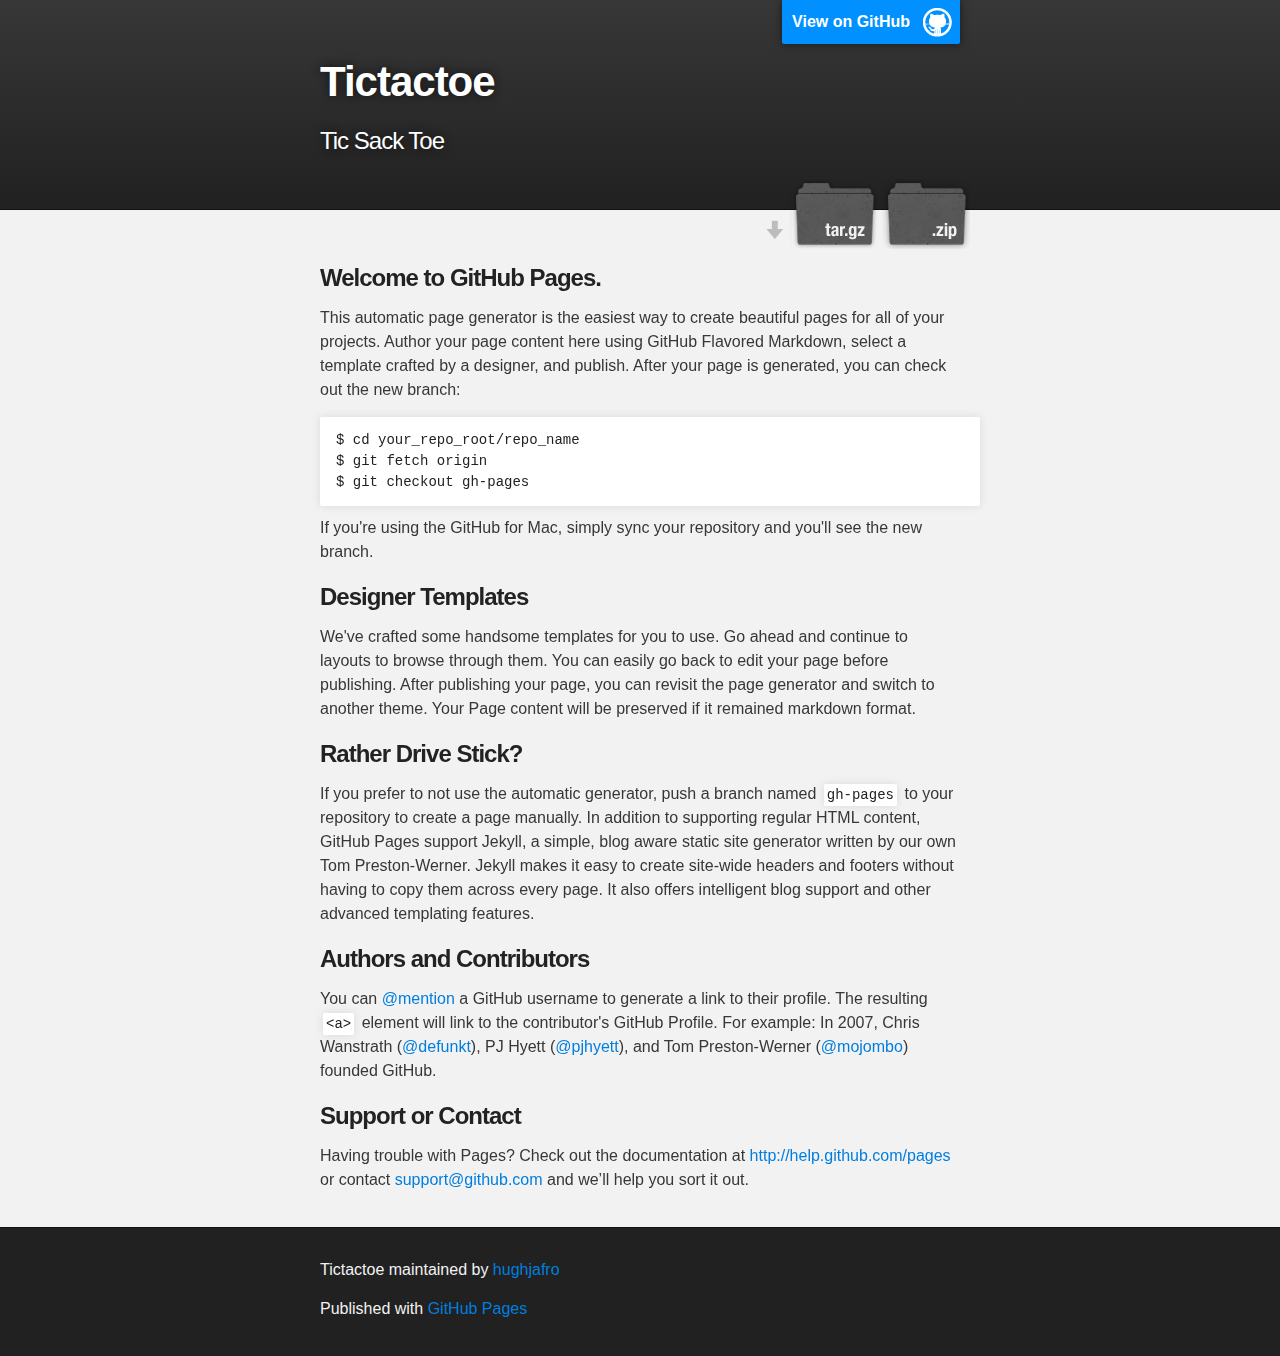
<file: index.html>
<!DOCTYPE html>
<html>

  <head>
    <meta charset='utf-8' />
    <meta http-equiv="X-UA-Compatible" content="chrome=1" />
    <meta name="description" content="Tictactoe : Tic Sack Toe" />

    <link rel="stylesheet" type="text/css" media="screen" href="stylesheets/stylesheet.css">

    <title>Tictactoe</title>
  </head>

  <body>

    <!-- HEADER -->
    <div id="header_wrap" class="outer">
        <header class="inner">
          <a id="forkme_banner" href="https://github.com/hughjafro/TicTacToe">View on GitHub</a>

          <h1 id="project_title">Tictactoe</h1>
          <h2 id="project_tagline">Tic Sack Toe</h2>

            <section id="downloads">
              <a class="zip_download_link" href="https://github.com/hughjafro/TicTacToe/zipball/master">Download this project as a .zip file</a>
              <a class="tar_download_link" href="https://github.com/hughjafro/TicTacToe/tarball/master">Download this project as a tar.gz file</a>
            </section>
        </header>
    </div>

    <!-- MAIN CONTENT -->
    <div id="main_content_wrap" class="outer">
      <section id="main_content" class="inner">
        <h3>
<a name="welcome-to-github-pages" class="anchor" href="#welcome-to-github-pages"><span class="octicon octicon-link"></span></a>Welcome to GitHub Pages.</h3>

<p>This automatic page generator is the easiest way to create beautiful pages for all of your projects. Author your page content here using GitHub Flavored Markdown, select a template crafted by a designer, and publish. After your page is generated, you can check out the new branch:</p>

<pre><code>$ cd your_repo_root/repo_name
$ git fetch origin
$ git checkout gh-pages
</code></pre>

<p>If you're using the GitHub for Mac, simply sync your repository and you'll see the new branch.</p>

<h3>
<a name="designer-templates" class="anchor" href="#designer-templates"><span class="octicon octicon-link"></span></a>Designer Templates</h3>

<p>We've crafted some handsome templates for you to use. Go ahead and continue to layouts to browse through them. You can easily go back to edit your page before publishing. After publishing your page, you can revisit the page generator and switch to another theme. Your Page content will be preserved if it remained markdown format.</p>

<h3>
<a name="rather-drive-stick" class="anchor" href="#rather-drive-stick"><span class="octicon octicon-link"></span></a>Rather Drive Stick?</h3>

<p>If you prefer to not use the automatic generator, push a branch named <code>gh-pages</code> to your repository to create a page manually. In addition to supporting regular HTML content, GitHub Pages support Jekyll, a simple, blog aware static site generator written by our own Tom Preston-Werner. Jekyll makes it easy to create site-wide headers and footers without having to copy them across every page. It also offers intelligent blog support and other advanced templating features.</p>

<h3>
<a name="authors-and-contributors" class="anchor" href="#authors-and-contributors"><span class="octicon octicon-link"></span></a>Authors and Contributors</h3>

<p>You can <a href="https://github.com/blog/821" class="user-mention">@mention</a> a GitHub username to generate a link to their profile. The resulting <code>&lt;a&gt;</code> element will link to the contributor's GitHub Profile. For example: In 2007, Chris Wanstrath (<a href="https://github.com/defunkt" class="user-mention">@defunkt</a>), PJ Hyett (<a href="https://github.com/pjhyett" class="user-mention">@pjhyett</a>), and Tom Preston-Werner (<a href="https://github.com/mojombo" class="user-mention">@mojombo</a>) founded GitHub.</p>

<h3>
<a name="support-or-contact" class="anchor" href="#support-or-contact"><span class="octicon octicon-link"></span></a>Support or Contact</h3>

<p>Having trouble with Pages? Check out the documentation at <a href="http://help.github.com/pages">http://help.github.com/pages</a> or contact <a href="mailto:support@github.com">support@github.com</a> and we’ll help you sort it out.</p>
      </section>
    </div>

    <!-- FOOTER  -->
    <div id="footer_wrap" class="outer">
      <footer class="inner">
        <p class="copyright">Tictactoe maintained by <a href="https://github.com/hughjafro">hughjafro</a></p>
        <p>Published with <a href="http://pages.github.com">GitHub Pages</a></p>
      </footer>
    </div>

    

  </body>
</html>
</file>
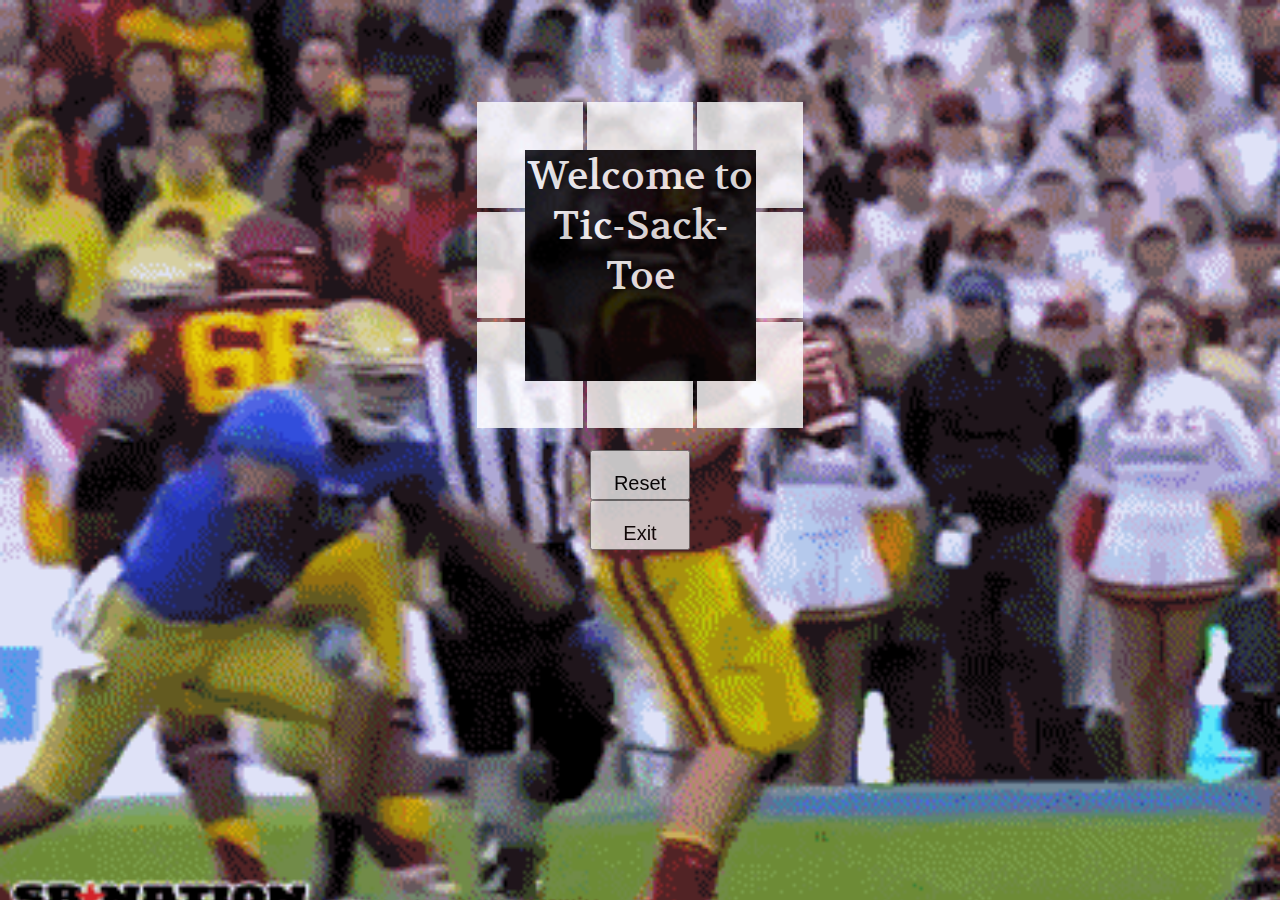
<file: TicTacToe.html>
<!DOCTYPE html>
<html>

<head>
	<link href='http://fonts.googleapis.com/css?family=Volkhov:400,700' rel='stylesheet' type='text/css'>
  <title>Tic Sack Toe</title>
  <link rel="stylesheet" type="text/css" href="ticstyle.css">
	<script type="text/javascript" src="script.js"></script>
	<script type="text/javascript">  
		// window.onload=function(){  
  // 		var thediv=document.getElementById("body");  
  //  		var imgarray = new Array("images/GIFBARKZ.gif", "images/clowney.gif", "images/michiganOU.gif");  
  //  		var spot =Math.floor(Math.random()* imgarry.length);  
  //  		thediv.style.background="url("+imgarray[spot]+")";  
		// 	}
	</script> 
  <style>
  .clear {clear: both;}

  </style>
</head>
	<header>
		
	</header>
	<script src="script.js"></script>

	<body id="body" onload="pageLoaded();">
		<div class="container">

			<div class="gamebox">

				<div class="popup" id="start">Welcome to Tic-Sack-Toe
					<div class="clear"></div>
				</div>

				<div class="popup" id="win">
					<div class="clear"></div>
					<div id="buttons">
						 <input class="buttons" type="button" id="btn1" value="Start Over" onclick="startPlayAgain()" />
						<input class="buttons" type="button" id="btn2" value="Give Up" onclick="navExit()" />
					</div>
				</div>

				<div class="popup" id="lose">You lose(r)
					<div class="clear"></div>
					<div id="buttons">
						 <input class="buttons" type="button" id="btn1" value="Start Over" onclick="startPlayAgain()" />
						<input class="buttons" type="button" id="btn2" value="Give Up" onclick="navExit()" />
					</div>
				</div>

				<div class="popup" id="tie">The game is a tie
					<div class="clear"></div>
					<div id="buttons">
						 <input class="buttons" type="button" id="btn1" value="Start Over" onclick="startPlayAgain()" />
						<input class="buttons" type="button" id="btn2" value="Give Up" onclick="navExit()" />
					</div>
				</div>

				<div class="row1">
					<div class="sqr" id="sqr1" onclick="playBox()"></div>
					<div class="sqr" id="sqr2" onclick="playBox()"></div>
					<div class="sqr" id="sqr3" onclick="playBox()"></div>
					<div class="clear"></div>
					</div>

				<div class="row2">
					<div class="sqr" id="sqr4" onclick="playBox()"></div>
					<div class="sqr" id="sqr5" onclick="playBox()"></div>
					<div class="sqr" id="sqr6" onclick="playBox()"></div>
					<div class="clear"></div>
				</div>

				<div class="row3">
					<div class="sqr" id="sqr7" onclick="playBox()"></div>
					<div class="sqr" id="sqr8" onclick="playBox()"></div>
					<div class="sqr" id="sqr9" onclick="playBox()"></div>
					<div class="clear"></div>
				</div>

					<div id="buttons">
						<input class="buttons" type="button" id="btn1" value="Reset" onclick="startPlayAgain()" />
						<input class="buttons" type="button" id="btn2" value="Exit" onclick="navExit()" />
					</div>
			</div>
		</div>
<script type="text/javascript">
//	doLoop();

</script>
	</body>

</html>
</file>
<file: stylesheets/stylesheet.css>
/*******************************************************************************
Slate Theme for GitHub Pages
by Jason Costello, @jsncostello
*******************************************************************************/

@import url(pygment_trac.css);

/*******************************************************************************
MeyerWeb Reset
*******************************************************************************/

html, body, div, span, applet, object, iframe,
h1, h2, h3, h4, h5, h6, p, blockquote, pre,
a, abbr, acronym, address, big, cite, code,
del, dfn, em, img, ins, kbd, q, s, samp,
small, strike, strong, sub, sup, tt, var,
b, u, i, center,
dl, dt, dd, ol, ul, li,
fieldset, form, label, legend,
table, caption, tbody, tfoot, thead, tr, th, td,
article, aside, canvas, details, embed,
figure, figcaption, footer, header, hgroup,
menu, nav, output, ruby, section, summary,
time, mark, audio, video {
  margin: 0;
  padding: 0;
  border: 0;
  font: inherit;
  vertical-align: baseline;
}

/* HTML5 display-role reset for older browsers */
article, aside, details, figcaption, figure,
footer, header, hgroup, menu, nav, section {
  display: block;
}

ol, ul {
  list-style: none;
}

blockquote, q {
}

table {
  border-collapse: collapse;
  border-spacing: 0;
}

/*******************************************************************************
Theme Styles
*******************************************************************************/

body {
  box-sizing: border-box;
  color:#373737;
  background: #212121;
  font-size: 16px;
  font-family: 'Myriad Pro', Calibri, Helvetica, Arial, sans-serif;
  line-height: 1.5;
  -webkit-font-smoothing: antialiased;
}

h1, h2, h3, h4, h5, h6 {
  margin: 10px 0;
  font-weight: 700;
  color:#222222;
  font-family: 'Lucida Grande', 'Calibri', Helvetica, Arial, sans-serif;
  letter-spacing: -1px;
}

h1 {
  font-size: 36px;
  font-weight: 700;
}

h2 {
  padding-bottom: 10px;
  font-size: 32px;
  background: url('../images/bg_hr.png') repeat-x bottom;
}

h3 {
  font-size: 24px;
}

h4 {
  font-size: 21px;
}

h5 {
  font-size: 18px;
}

h6 {
  font-size: 16px;
}

p {
  margin: 10px 0 15px 0;
}

footer p {
  color: #f2f2f2;
}

a {
  text-decoration: none;
  color: #007edf;
  text-shadow: none;

  transition: color 0.5s ease;
  transition: text-shadow 0.5s ease;
  -webkit-transition: color 0.5s ease;
  -webkit-transition: text-shadow 0.5s ease;
  -moz-transition: color 0.5s ease;
  -moz-transition: text-shadow 0.5s ease;
  -o-transition: color 0.5s ease;
  -o-transition: text-shadow 0.5s ease;
  -ms-transition: color 0.5s ease;
  -ms-transition: text-shadow 0.5s ease;
}

#main_content a:hover {
  color: #0069ba;
  text-shadow: #0090ff 0px 0px 2px;
}

footer a:hover {
  color: #43adff;
  text-shadow: #0090ff 0px 0px 2px;
}

em {
  font-style: italic;
}

strong {
  font-weight: bold;
}

img {
  position: relative;
  margin: 0 auto;
  max-width: 739px;
  padding: 5px;
  margin: 10px 0 10px 0;
  border: 1px solid #ebebeb;

  box-shadow: 0 0 5px #ebebeb;
  -webkit-box-shadow: 0 0 5px #ebebeb;
  -moz-box-shadow: 0 0 5px #ebebeb;
  -o-box-shadow: 0 0 5px #ebebeb;
  -ms-box-shadow: 0 0 5px #ebebeb;
}

pre, code {
  width: 100%;
  color: #222;
  background-color: #fff;

  font-family: Monaco, "Bitstream Vera Sans Mono", "Lucida Console", Terminal, monospace;
  font-size: 14px;

  border-radius: 2px;
  -moz-border-radius: 2px;
  -webkit-border-radius: 2px;



}

pre {
  width: 100%;
  padding: 10px;
  box-shadow: 0 0 10px rgba(0,0,0,.1);
  overflow: auto;
}

code {
  padding: 3px;
  margin: 0 3px;
  box-shadow: 0 0 10px rgba(0,0,0,.1);
}

pre code {
  display: block;
  box-shadow: none;
}

blockquote {
  color: #666;
  margin-bottom: 20px;
  padding: 0 0 0 20px;
  border-left: 3px solid #bbb;
}

ul, ol, dl {
  margin-bottom: 15px
}

ul li {
  list-style: inside;
  padding-left: 20px;
}

ol li {
  list-style: decimal inside;
  padding-left: 20px;
}

dl dt {
  font-weight: bold;
}

dl dd {
  padding-left: 20px;
  font-style: italic;
}

dl p {
  padding-left: 20px;
  font-style: italic;
}

hr {
  height: 1px;
  margin-bottom: 5px;
  border: none;
  background: url('../images/bg_hr.png') repeat-x center;
}

table {
  border: 1px solid #373737;
  margin-bottom: 20px;
  text-align: left;
 }

th {
  font-family: 'Lucida Grande', 'Helvetica Neue', Helvetica, Arial, sans-serif;
  padding: 10px;
  background: #373737;
  color: #fff;
 }

td {
  padding: 10px;
  border: 1px solid #373737;
 }

form {
  background: #f2f2f2;
  padding: 20px;
}

img {
  width: 100%;
  max-width: 100%;
}

/*******************************************************************************
Full-Width Styles
*******************************************************************************/

.outer {
  width: 100%;
}

.inner {
  position: relative;
  max-width: 640px;
  padding: 20px 10px;
  margin: 0 auto;
}

#forkme_banner {
  display: block;
  position: absolute;
  top:0;
  right: 10px;
  z-index: 10;
  padding: 10px 50px 10px 10px;
  color: #fff;
  background: url('../images/blacktocat.png') #0090ff no-repeat 95% 50%;
  font-weight: 700;
  box-shadow: 0 0 10px rgba(0,0,0,.5);
  border-bottom-left-radius: 2px;
  border-bottom-right-radius: 2px;
}

#header_wrap {
  background: #212121;
  background: -moz-linear-gradient(top, #373737, #212121);
  background: -webkit-linear-gradient(top, #373737, #212121);
  background: -ms-linear-gradient(top, #373737, #212121);
  background: -o-linear-gradient(top, #373737, #212121);
  background: linear-gradient(top, #373737, #212121);
}

#header_wrap .inner {
  padding: 50px 10px 30px 10px;
}

#project_title {
  margin: 0;
  color: #fff;
  font-size: 42px;
  font-weight: 700;
  text-shadow: #111 0px 0px 10px;
}

#project_tagline {
  color: #fff;
  font-size: 24px;
  font-weight: 300;
  background: none;
  text-shadow: #111 0px 0px 10px;
}

#downloads {
  position: absolute;
  width: 210px;
  z-index: 10;
  bottom: -40px;
  right: 0;
  height: 70px;
  background: url('../images/icon_download.png') no-repeat 0% 90%;
}

.zip_download_link {
  display: block;
  float: right;
  width: 90px;
  height:70px;
  text-indent: -5000px;
  overflow: hidden;
  background: url(../images/sprite_download.png) no-repeat bottom left;
}

.tar_download_link {
  display: block;
  float: right;
  width: 90px;
  height:70px;
  text-indent: -5000px;
  overflow: hidden;
  background: url(../images/sprite_download.png) no-repeat bottom right;
  margin-left: 10px;
}

.zip_download_link:hover {
  background: url(../images/sprite_download.png) no-repeat top left;
}

.tar_download_link:hover {
  background: url(../images/sprite_download.png) no-repeat top right;
}

#main_content_wrap {
  background: #f2f2f2;
  border-top: 1px solid #111;
  border-bottom: 1px solid #111;
}

#main_content {
  padding-top: 40px;
}

#footer_wrap {
  background: #212121;
}



/*******************************************************************************
Small Device Styles
*******************************************************************************/

@media screen and (max-width: 480px) {
  body {
    font-size:14px;
  }

  #downloads {
    display: none;
  }

  .inner {
    min-width: 320px;
    max-width: 480px;
  }

  #project_title {
  font-size: 32px;
  }

  h1 {
    font-size: 28px;
  }

  h2 {
    font-size: 24px;
  }

  h3 {
    font-size: 21px;
  }

  h4 {
    font-size: 18px;
  }

  h5 {
    font-size: 14px;
  }

  h6 {
    font-size: 12px;
  }

  code, pre {
    min-width: 320px;
    max-width: 480px;
    font-size: 11px;
  }

}
</file>
<file: ticstyle.css>
.container {
	width: 100%;
	/*background-color: #00d0ff;*/
	margin: 0px;
	/*z-index: 0;*/
}

.gamebox {
	width: 330px;
	height: 330px;
	/*background-color: transparent;*/
	margin: 100px auto;
	opacity: .8;
	position: relative;
	z-index: 1;
}

/*Popup over the gameBox to signal win, lose, draw*/
.popup {
	height: 231px;
	width: 70%;
	background: black;
	text-align: center;
	margin: 0 auto;
	display: inline-block;
	position: absolute;
	color: white;
	top: 50px;
	left: 50px;
	z-index: 5;

}

#start {
	font-family: 'Volkhov', serif;
	font-size: 40px;
}

#win {
	height: 130px;
	width: 80%;
	top: 100px;
	left:36px;
	font-family: 'Volkhov', serif;
	font-size: 45px;
	display: none;

}

#lose {
	font-family: 'Volkhov', serif;
	font-size: 40px;
	display: none;
}

#tie {
	font-family: 'Volkhov', serif;
	font-size: 40px;
	display: none;
}

body {
	background: none;
	background: url("images/GIFBARKZ.gif");
	/*background: url("http://cdn.fansided.com/wp-content/blogs.dir/202/files/2012/11/GIFBARKZ.gif");*/
	background-size: 100%;
    background-position: inherit;
	background-repeat: no-repeat;
	background-attachment: fixed;

}

.sqr {
  height: 100px;
  width: 100px;
  border: solid white;
  margin: 2px;
  background: white;
  display: inline-block;
  text-align: center;
  font-size: 100px;
  float: left;
}


#sqr11 {
  background: white;

}

#sqr12 {
  background: white;
}

#sqr13 {
  background: white;
}

.buttons {
	width: 100px;
	height: 50px;
	margin: 0px auto 0px auto;
	padding: 20px 2px 6px 2px;
	font-size: 20px;
}

#buttons {
	width: 100px;
	height: 50px;
	margin: 0px auto 0px auto;
	padding: 20px 2px 6px 2px;
	font-size: 20px;
}

/*
*/
</file>
